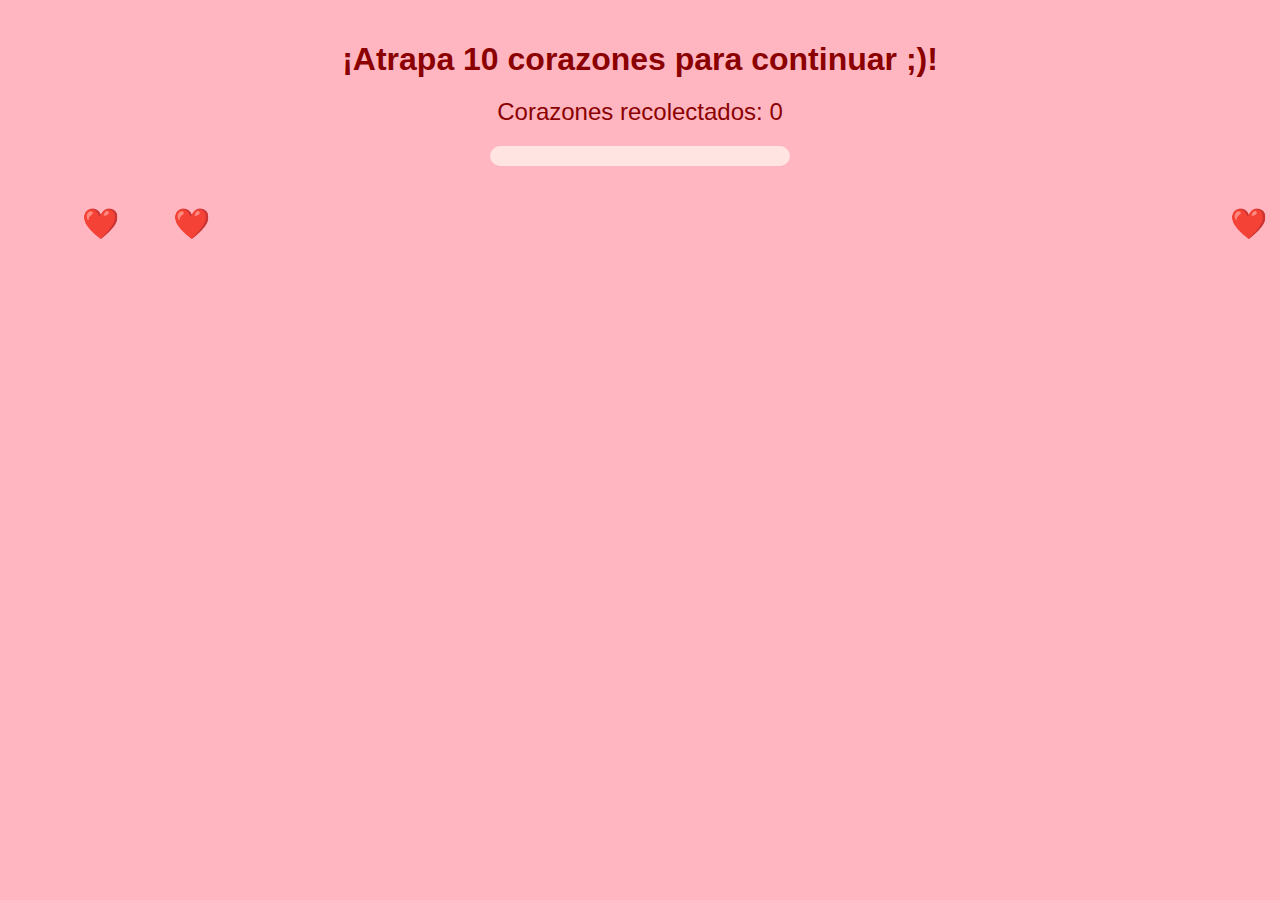
<file: index.html>
<!DOCTYPE html>
<html lang="es">
  <head>
    <meta charset="UTF-8">
    <meta name="viewport" content="width=device-width, initial-scale=1.0">
    <title>Juego de San Valentín</title>
    <style>
        body {
            margin: 0;
            padding: 0;
            background-color: #ffb6c1;
            font-family: 'Arial', sans-serif;
            overflow: hidden;
        }

        .game-container {
            text-align: center;
            padding: 20px;
        }

        h1 {
            color: #8b0000;
            margin-bottom: 20px;
        }

        .progress-container {
            width: 300px;
            height: 20px;
            background-color: #ffe4e1;
            border-radius: 10px;
            margin: 20px auto;
            overflow: hidden;
        }

        .progress-bar {
            width: 0%;
            height: 100%;
            background-color: #ff69b4;
            transition: width 0.3s ease;
        }

        .counter {
            font-size: 24px;
            color: #8b0000;
            margin: 10px 0;
        }

        .heart {
            position: absolute;
            font-size: 30px;
            color: #ff1493;
            cursor: pointer;
            user-select: none;
            animation: fall 4s linear infinite;
        }

        @keyframes fall {
            from {
                top: -50px;
            }
            to {
                top: 100vh;
            }
        }

        .game-over {
            position: fixed;
            top: 50%;
            left: 50%;
            transform: translate(-50%, -50%);
            background-color: rgba(255, 255, 255, 0.9);
            padding: 50px;
            border-radius: 10px;
            box-shadow: 0 0 10px rgba(0, 0, 0, 0.2);
            display: none;
        }

        #continueBtn {
            position: fixed;
            bottom: 10px;
            left: 50%;
            transform: translateX(-50%);
            padding: 15px 30px;
            background: #ff69b4;
            color: white;
            border: none;
            border-radius: 25px;
            cursor: pointer;
            z-index: 3;
        }
    </style>
  </head>
  <body>
    <div class="game-container">
      <h1>¡Atrapa 10 corazones para continuar ;)!</h1>
      <div class="counter">Corazones recolectados: <span
          id="count">0</span></div>
      <div class="progress-container">
        <div class="progress-bar" id="progress"></div>
      </div>
    </div>

    <div class="game-over" id="gameOver">
      <h2>¡Excelente trabajo mi amor!</h2>
      <p>Completaste exitosamente el juego❤️</p>
      <p>¡Presiona para continuar :3!</p>
      <button id="continueBtn">Continuar</button>
    </div>

    <script>
        let count = 0;
        const maxHearts = 10;
        const hearts = [];
        
        function createHeart() {
            if (count >= maxHearts) return;
            
            const heart = document.createElement('div');
            heart.className = 'heart';
            heart.innerHTML = '❤️';
            heart.style.left = Math.random() * (window.innerWidth - 30) + 'px';
            
            heart.onclick = function() {
                count++;
                document.getElementById('count').textContent = count;
                document.getElementById('progress').style.width = (count/maxHearts)*100 + '%';
                heart.remove();
                
                if (count === maxHearts) {
                    document.getElementById('gameOver').style.display = 'block';
                    hearts.forEach(h => h.remove());
                    hearts.length = 0;

                    // Agregar evento al botón continuar
                    document.getElementById('continueBtn').addEventListener('click', () => {
                        window.location.href = 'cartas.html';
                    });
                }
            };

            document.body.appendChild(heart);
            hearts.push(heart);
            
            setTimeout(() => {
                if (heart.isConnected) {
                    heart.remove();
                    hearts.splice(hearts.indexOf(heart), 1);
                }
            }, 4000);
        }

        // Crear corazones cada segundo
        setInterval(createHeart, 1000);

        // Crear corazones iniciales
        for (let i = 0; i < 3; i++) {
            setTimeout(createHeart, i * 300);
        }
    </script>
  </body>
</html>
</file>
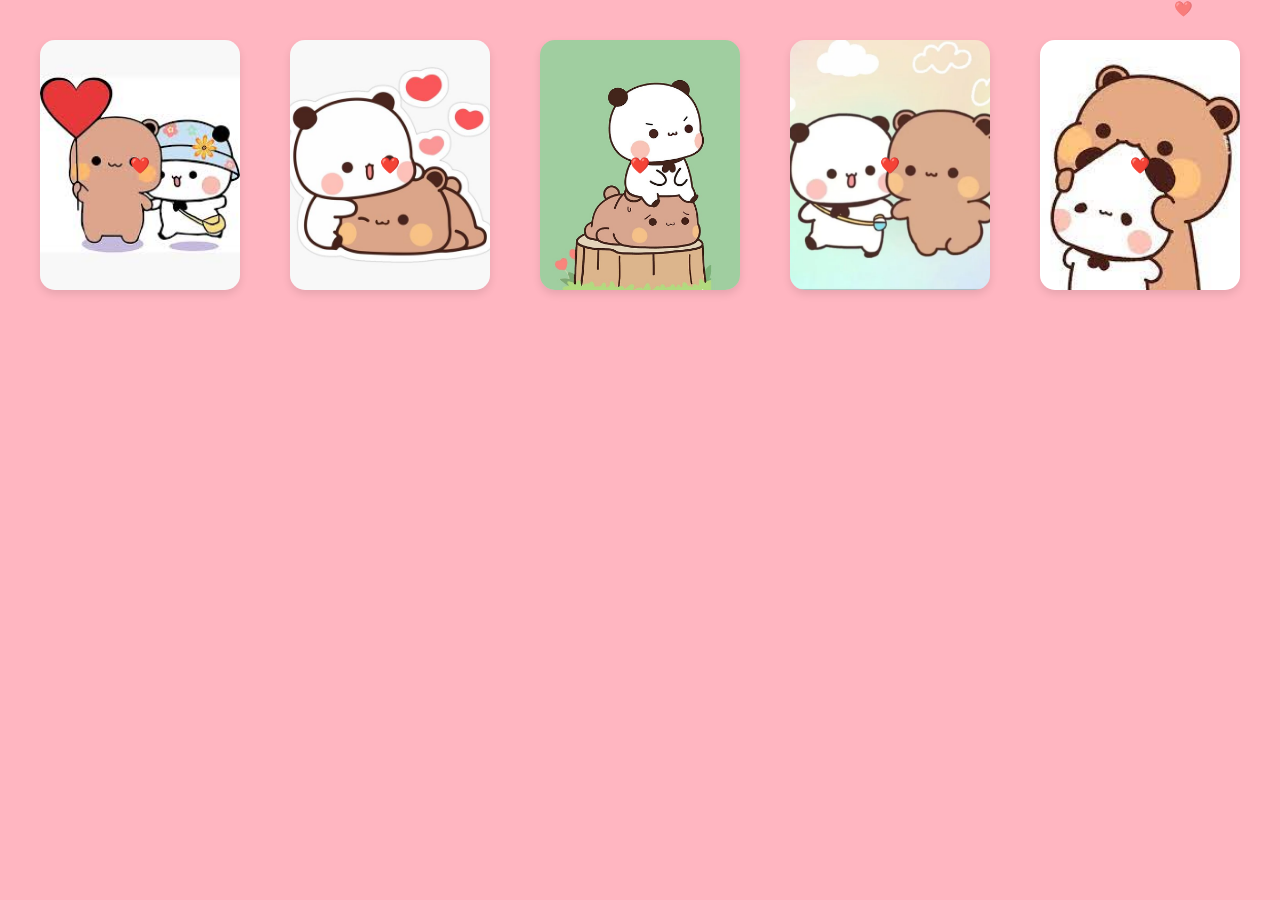
<file: cartas.html>
<!-- Nueva página (guárdalo como cartas.html) -->
<!DOCTYPE html>
<html lang="es">
<head>
    <meta charset="UTF-8">
    <meta name="viewport" content="width=device-width, initial-scale=1.0">
    <title>Mensajes Especiales</title>
    <style>
        body {
            margin: 0;
            padding: 0;
            background-color: #ffb6c1;
            font-family: 'Arial', sans-serif;
            overflow-y: auto; /* Permite scroll vertical */
        }

        /* Fondo con corazones animados */
        .background-hearts .heart {
            position: absolute;
            font-size: 15px;
            color: #ff69b4;
            opacity: 0.5;
            animation: fall 8s linear infinite;
        }

        @keyframes fall {
            from { top: -10vh; }
            to { top: 110vh; }
        }

        .cards-container {
            position: relative;
            z-index: 2;
            display: flex;
            justify-content: center;
            align-items:flex-start; /* Alinea tarjetas en la parte superior */
            min-height: auto; /* Elimina altura fija */
            height: auto;
            gap: 20px;
            flex-wrap: wrap;
            padding: 20px 0 100px; /* Espacio superior e inferior */
            perspective: 1000px; /* Añade perspectiva para efecto 3D */
        }

        .card {
            width: 90vw; /* Ocupa casi todo el ancho en móviles */
            height: 400px; /* Altura fija para mejor visualización */
            margin: 15px 0; /* Espacio entre tarjetas */
            background: transparent !important; /* Elimina cualquier fondo residual */
            box-shadow: none !important; /* Quita sombras del contenedor padre */
            border-radius: 15px;
            cursor: pointer;
            transition: all 0.5s ease;
            transform-origin: center;
            position: relative;
            transform-style: preserve-3d;
        }

        .card:hover {
            transform: scale(1.05) translateZ(10px); /* Mejor efecto hover */
        }

        .card.flipped {
            transform: rotateY(180deg) scale(1) translateZ(0);
        }

        .card-front, .card-back {
            background-color: transparent; 
            backface-visibility: hidden; /* Oculta la parte trasera */
            position: absolute;
            width: 100%;
            height: 100%;
            display: flex;
            align-items: center;
            justify-content: center;
            border-radius: 15px;
            padding: 20px;
            box-sizing: border-box;
            box-shadow: 0 4px 8px rgba(0, 0, 0, 0.1);
        }

        .card-front {
            background-size: cover;
            background-position: center;
            background-repeat: no-repeat;
            z-index: 2;
            /* Nuevas propiedades para mejor visualización */
            
        }

        .card-back {
            background-size: cover;
            background-position: center;
            background-repeat: no-repeat;
            position: relative;
            transform: rotateY(180deg);
            font-size: 1.1em;
            text-align: center;
            line-height: 1.4;
            color: #8b0000;
        }

        #finalButton {
            position: fixed;
            bottom: 30px;
            left: 50%;
            transform: translateX(-50%);
            padding: 15px 30px;
            background: #ff69b4;
            color: white;
            border: none;
            border-radius: 25px;
            cursor: pointer;
            display: none;
            z-index: 3;
        }

        .text-container {
            background: rgba(255, 255, 255, 0.2); /* Fondo blanco con 70% de opacidad */
            padding: 15px;
            border-radius: 8px;
            border: 1px solid rgba(192, 192, 192, 0.3); /* Borde gris muy suave */
            box-shadow: 0 2px 8px rgba(0, 0, 0, 0.1);
            width: 90%;
            margin: 0 auto;
            position: relative;
            z-index: 1;
            backdrop-filter: blur(2px); /* Efecto de desenfoque ligero (opcional) */
        }

        .card-back::after {
            content: '';
            position: absolute;
            top: 0;
            left: 0;
            right: 0;
            bottom: 0;
            background: rgba(255, 255, 255, 0.3);
            border-radius: 15px;
        }

        @media (min-width: 768px) {
        .card {
            width: 200px; /* Tamaño original en desktop */
            height: 250px;
            margin: 0 15px;
        }
        
        .cards-container {
            padding: 40px 0;
        }

        .card::after {
            content: '';
            position: absolute;
            top: 0;
            left: 0;
            width: 100%;
            height: 100%;
            backface-visibility: hidden;
            border-radius: 15px;
            z-index: -1;
        }
    }
    </style>
</head>
<body>
    <div class="background-hearts" id="backgroundHearts"></div>
    
    <div class="cards-container">
        <!-- Tarjeta 1 -->
        <div class="card">
            <div class="card-front" style="background-image: url('imagenes/bubu1.jpg')">❤️</div>
            <div class="card-back" style="background-image: url('imagenes/Imag1.jpg')">
                <div class="text-container">
                    Eres la persona más especial que he conocido en mi vida
                </div>
            </div>
        </div>

        <!-- Tarjeta 2 -->
        <div class="card">
            <div class="card-front" style="background-image: url('imagenes/bubu2.jpg')">❤️</div>
            <div class="card-back" style="background-image: url('imagenes/Imag2.jpg')">
                <div class="text-container">
                    Tu sonrisa ilumina mis días más oscuros
                </div>
            </div>
        </div>

        <!-- Tarjeta 3 -->
        <div class="card">
            <div class="card-front" style="background-image: url('imagenes/bubu5.jpg')">❤️</div>
            <div class="card-back" style="background-image: url('imagenes/Imag3.jpg')">
                <div class="text-container">
                    Cada momento contigo es un regalo del multiverso
                </div>
            </div>
        </div>

        <!-- Tarjeta 4 -->
        <div class="card">
            <div class="card-front" style="background-image: url('imagenes/bubu3.webp')">❤️</div>
            <div class="card-back" style="background-image: url('imagenes/Imag4.jpg')">
                <div class="text-container">
                    Complementas mi vida en todo sentido haciendola perfecta
                </div>
            </div>
        </div>

        <!-- Tarjeta 5 -->
        <div class="card">
            <div class="card-front" style="background-image: url('imagenes/bubu4.jpg')">❤️</div>
            <div class="card-back" style="background-image: url('imagenes/IMG_9793.JPG')">
                <div class="text-container">
                    Mi amor por ti crece más cada día que pasa
                </div>
            </div>
        </div>
    </div>

    <button id="finalButton">Continuar</button>

    <script>
        // Generar corazones de fondo
        function createBackgroundHeart() {
            const heart = document.createElement('div');
            heart.className = 'heart';
            heart.innerHTML = '❤️';
            heart.style.left = Math.random() * 100 + 'vw';
            heart.style.animationDelay = Math.random() * 5 + 's';
            document.getElementById('backgroundHearts').appendChild(heart);
            
            setTimeout(() => heart.remove(), 9000);
        }

        setInterval(createBackgroundHeart, 500);

        // Lógica de las tarjetas
        let flippedCards = 0;
        const cards = document.querySelectorAll('.card');
        const finalButton = document.getElementById('finalButton');

        cards.forEach(card => {
            // Elimina los event listeners de hover del JS
            card.addEventListener('click', function() {
                if (!this.classList.contains('flipped')) {
                    this.classList.add('flipped');
                    flippedCards++;
                    
                    if (flippedCards === 5) {
                        document.getElementById('finalButton').style.display = 'block';
                        // Agregar evento al botón continuar
                        document.getElementById('finalButton').addEventListener('click', () => {
                            window.location.href = 'cena.html';
                        });
                    }
                }
            });
        });

        
    </script>
</body>
</html>
</file>
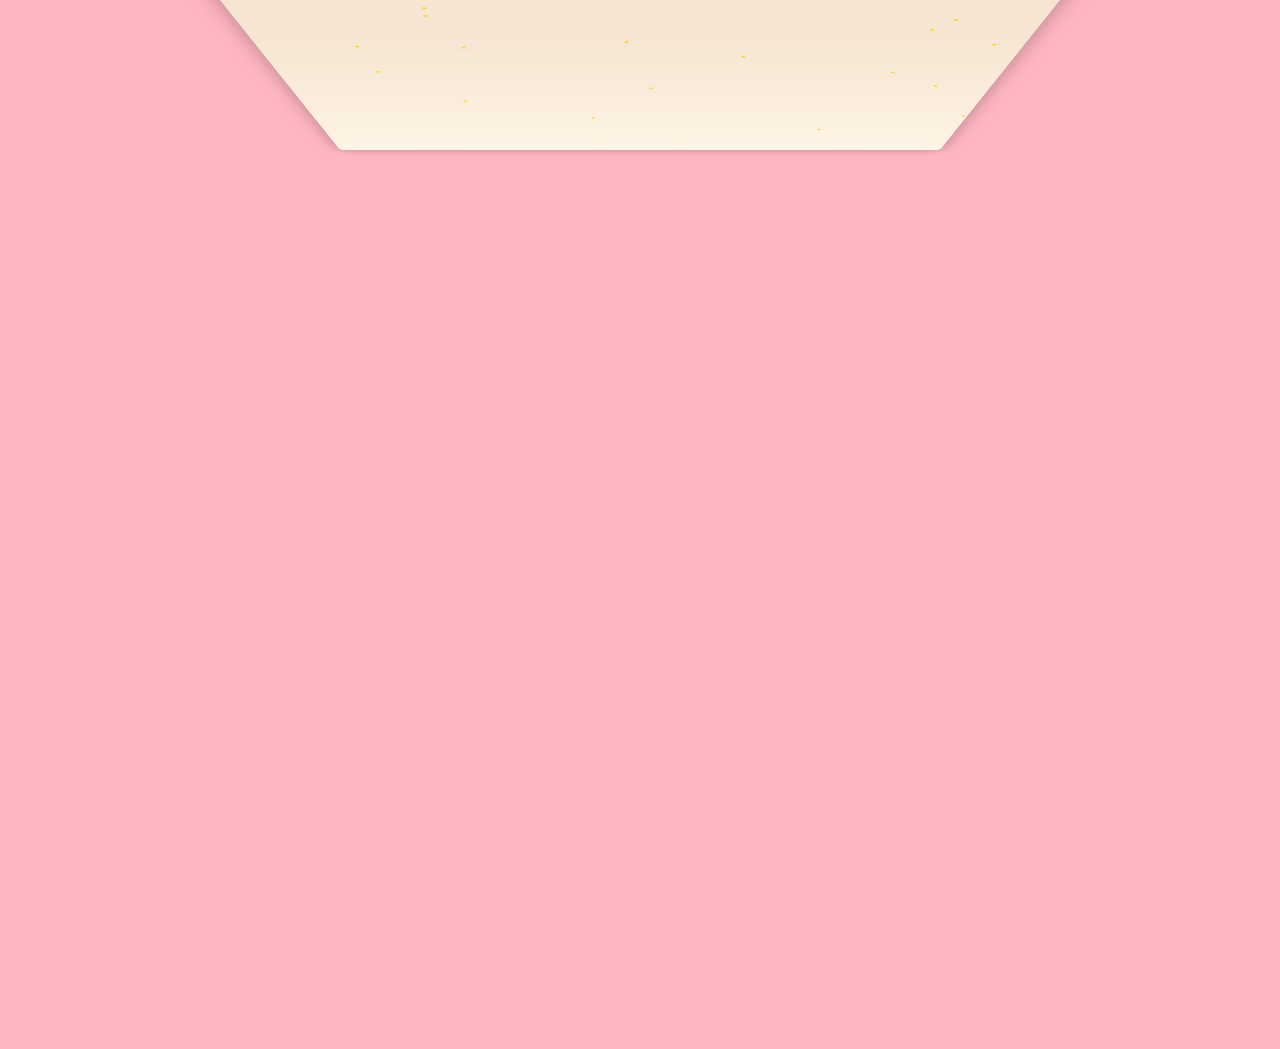
<file: cena.html>
<!-- Guardar como cena.html -->
<!DOCTYPE html>
<html lang="es">
<head>
    <meta charset="UTF-8">
    <meta name="viewport" content="width=device-width, initial-scale=1.0">
    <title>Invitación Especial</title>
    <style>
        body {
            margin: 0;
            padding: 0;
            background: #ffb6c1; /* Fondo rosa como en las páginas anteriores */
            display: flex;
            justify-content:flex-start;
            align-items: center;
            min-height: 100vh;
            font-family: 'Courier New', Courier, monospace;
            overflow: hidden;
            overflow-y: auto; /* Permite scroll vertical */
            padding: 50px 0; /* Espacio arriba y abajo */
            min-height: auto; /* Quita la altura fija */
            align-items: flex-start; /* Alinea el contenido al inicio */
        }

        .scroll-container {
            position: relative;
            width: 90vw;
            max-width: 600px;
            perspective: 1000px;
            margin: 100px auto; /* Espacio adicional alrededor del pergamino */
            transform-origin: top center; /* Mejor punto de anclaje para la animación */
        }

        @keyframes unroll {
            0% { 
                transform: rotateX(90deg) translateY(50%);
                opacity: 0;
            }
            100% { 
                transform: rotateX(0deg) translateY(0);
                opacity: 1;
            }
        }

        .scroll {
            background: #fff5e6;
            padding: 40px;
            border-radius: 5px;
            box-shadow: 0 0 20px rgba(0,0,0,0.3);
            transform-origin: top;
            transform: rotateX(90deg); /* Animación de rollo mejorada */
            animation: unroll 2s ease-out forwards;
            position: relative;
            overflow: hidden;
        }

        @keyframes unroll {
            0% { 
                transform: rotateX(90deg) translateY(100%);
                opacity: 0;
            }
            100% { 
                transform: rotateX(0deg) translateY(0);
                opacity: 1;
            }
        }

        .scroll::before {
            content: '';
            position: absolute;
            top: 0;
            left: 0;
            right: 0;
            bottom: 0;
            background: linear-gradient(to bottom, 
                transparent 0%, 
                rgba(175, 100, 50, 0.1) 30%,
                rgba(175, 100, 50, 0.2) 100%);
            pointer-events: none;
        }

        .content {
            opacity: 0;
            animation: fadeIn 1s ease-out 2s forwards;
            text-align: center;
            position: relative;
            z-index: 1;
            max-width: 500px; /* Limita el ancho del texto */
            margin: 0 auto; /* Centra el contenido */
            padding-bottom: 50px; /* Espacio inferior extra */
        }

        @keyframes fadeIn {
            to { opacity: 1; }
        }

        h1 {
            color: #8b0000;
            font-size: 2.5em;
            margin-bottom: 30px;
            font-family: 'Great Vibes', cursive;
        }

        .invitation-text {
            font-size: 1.2em;
            line-height: 1.6;
            color: #3d2b1f;
            margin-bottom: 30px;
        }

        .details {
            background: rgba(255, 245, 230, 0.9);
            padding: 20px;
            border-radius: 10px;
            margin: 20px 0;
            border: 1px dashed #8b0000;
        }

        .confirm-button {
            background: #8b0000;
            color: white;
            padding: 15px 40px;
            border: none;
            border-radius: 25px;
            font-size: 1.2em;
            cursor: pointer;
            transition: all 0.3s ease;
            margin-top: 30px;
        }

        .confirm-button:hover {
            transform: scale(1.05);
            background: #6b0000;
        }

        /* Efecto de antiguo en los bordes */
        .scroll::after {
            content: '';
            position: absolute;
            top: -10px;
            left: -10px;
            right: -10px;
            bottom: -10px;
            border: 3px solid #8b000055;
            border-radius: 15px;
            pointer-events: none;
        }

        /* Efecto de partículas doradas */
        .gold-dust {
            position: absolute;
            width: 100%;
            height: 100%;
            pointer-events: none;
            animation: sparkle 2s infinite;
        }

        @keyframes sparkle {
            0% { opacity: 0; }
            50% { opacity: 1; }
            100% { opacity: 0; }
        }

        /* Animación de caída de corazones */
        @keyframes fall {
            from {
                transform: translateY(-100vh) rotate(0deg);
            }
            to {
                transform: translateY(100vh) rotate(360deg);
            }
        }

        .falling-heart {
            position: fixed;
            font-size: 30px;
            color: #ff1493;
            animation: fall 4s linear infinite;
            pointer-events: none;
            z-index: 999;
        }

        
    </style>
    <link href="https://fonts.googleapis.com/css2?family=Great+Vibes&display=swap" rel="stylesheet">
</head>
<body>
    <div class="scroll-container">
        <div class="scroll">
            <div class="gold-dust"></div>
            <div class="content">
                <h1>Invitación Real</h1>
                <div class="invitation-text">
                    <p>Daniela amor mio, sigamos formando</p>
                    <p>hermosos recuerdos juntos y por ello,</p>
                    <p>¿Me harías el honor de acompañarme en una</p>
                    <p>cita para celebrar esta fecha especial?</p>
                </div>

                <div class="details">
                    <p>🗓️ Fecha: 15 de Febrero</p>
                    <p>⏰ Hora: 15:30 hrs</p>
                    <p>📍 Lugar: Casa matte</p>
                </div>

                <p>¿Aceptas compartir este momento especial?</p>
                <button class="confirm-button">¡Por supuesto que sí!</button>
            </div>
        </div>
    </div>

    <script>
        // Efecto de partículas doradas
        function createGoldDust() {
            const container = document.querySelector('.gold-dust');
            for (let i = 0; i < 50; i++) {
                const particle = document.createElement('div');
                particle.style.cssText = `
                    position: absolute;
                    width: 3px;
                    height: 3px;
                    background: #ffd700;
                    border-radius: 50%;
                    left: ${Math.random() * 100}%;
                    top: ${Math.random() * 100}%;
                    animation: sparkle ${2 + Math.random() * 3}s infinite;
                `;
                container.appendChild(particle);
            }
        }

        // Efecto al confirmar
        document.querySelector('.confirm-button').addEventListener('click', () => {
            const button = document.querySelector('.confirm-button');
            button.textContent = "💖 ¡Nos vemos allá! 💖";
            button.style.background = "#006400";
            
            // Crear corazones que caen
            function createFallingHeart() {
                const heart = document.createElement('div');
                heart.textContent = '❤️';
                heart.className = 'falling-heart';
                heart.style.left = Math.random() * 100 + 'vw';
                heart.style.animationDuration = (Math.random() * 3 + 2) + 's';
                
                document.body.appendChild(heart);
                
                // Eliminar después de la animación
                setTimeout(() => {
                    heart.remove();
                }, 5000);
            }

            // Crear múltiples corazones
            for (let i = 0; i < 20; i++) {
                setTimeout(createFallingHeart, i * 300);
            }
        });

        // Inicializar efectos
        createGoldDust();
    </script>
</body>
</html>
</file>
